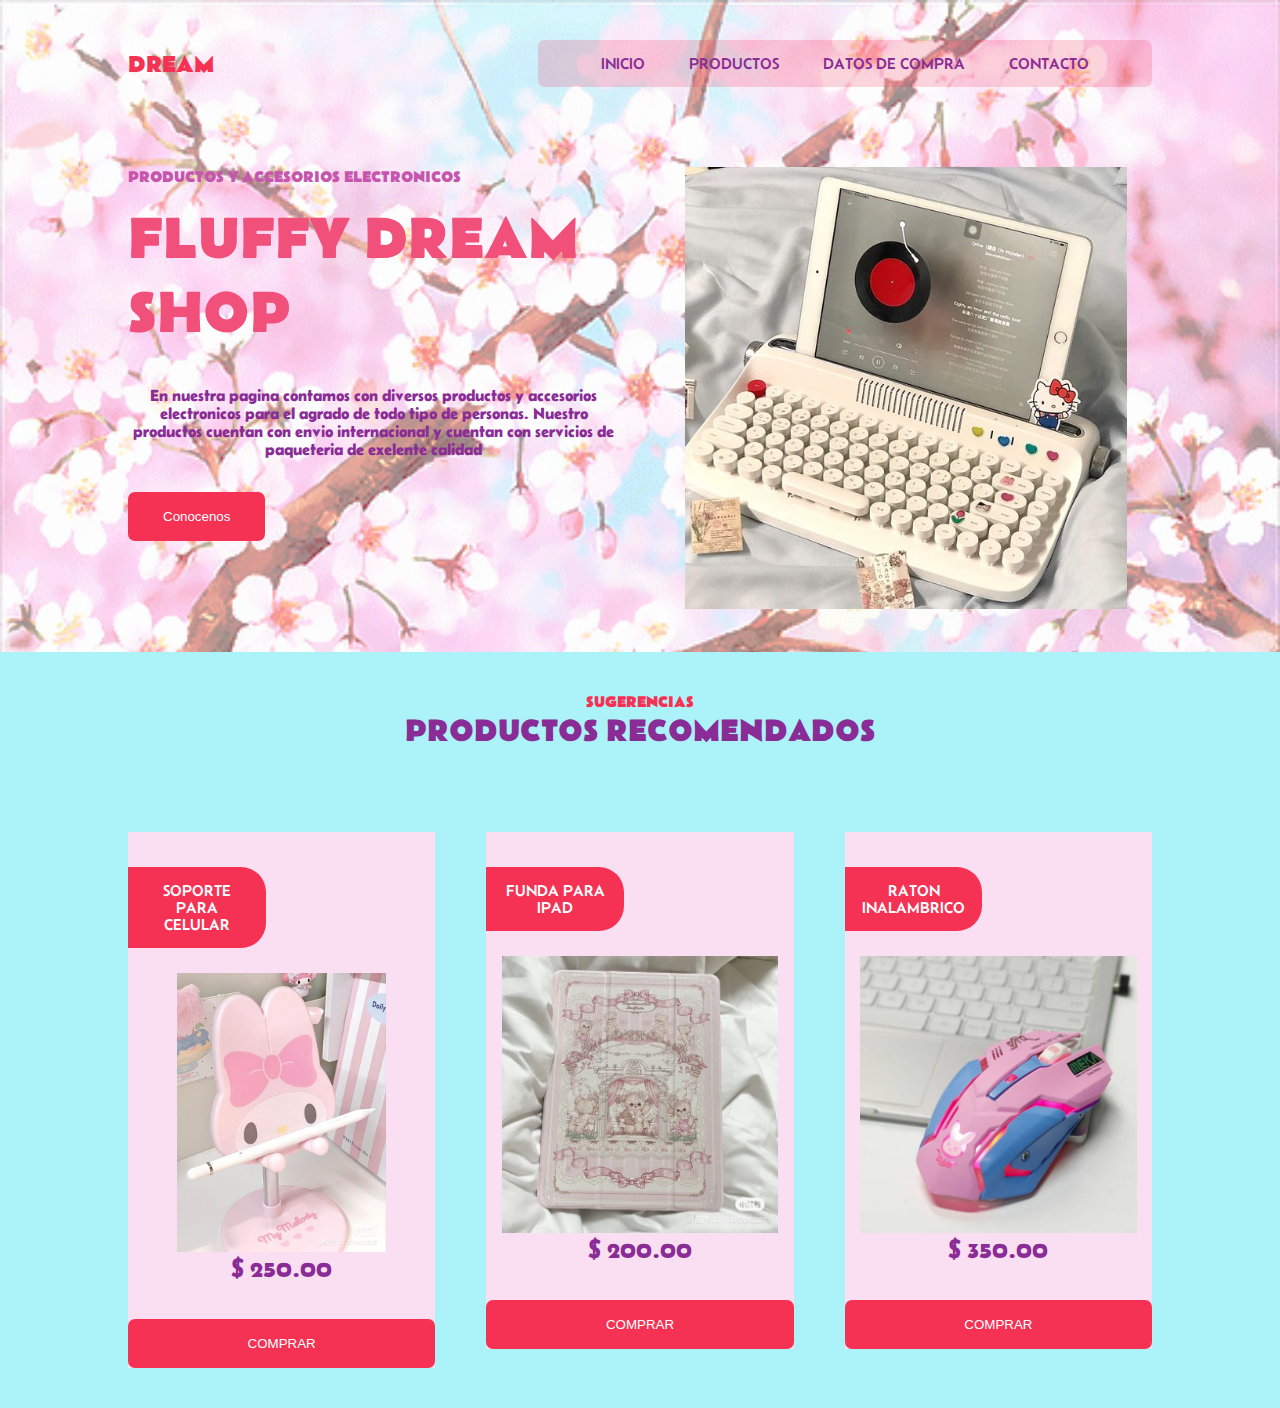
<file: index.html>
<!DOCTYPE html>
<html>
<head>
	<meta charset="utf-8">
	<meta name="viewport" content="width=device-width, initial-scale=1">
	<title>Fluffy Dream Shop</title>

    <link rel="stylesheet" type="text/css" href="css/estilos.css">
	<link rel="preconnect" href="https://fonts.googleapis.com">
    <link rel="preconnect" href="https://fonts.gstatic.com" crossorigin>
    <link href="https://fonts.googleapis.com/css2?family=Belanosima:wght@400;600;700&display=swap" rel="stylesheet">
</head>
<body>

 <header class="bloque header">
 	<div class="centrar">
 		<div class="logo">
 			<h2>DREAM</h2>
 		</div>
 		<nav class="menu-principal">
 		  <ul>
 			 <li><a href="">INICIO</a></li>
 			 <li><a href="productos.html">PRODUCTOS</a></li>
 			 <li><a href="Formulario.html">DATOS DE COMPRA</a></li>
 			 <li><a href="contacto.html">CONTACTO</a></li>
 		  </ul>
 		</nav>
 	</div>

 	<div class="centrar">
 		<div class="izquierda">
 			<h4 class="subtitulo">PRODUCTOS Y ACCESORIOS ELECTRONICOS</h4> <br>

 			<h1 class="titulo-principal">FLUFFY DREAM SHOP</h1> <br>
 			
 			<br>

 			<p class="descripcion">

 			   En nuestra pagina contamos con diversos productos y accesorios electronicos para el agrado de todo tipo de personas. Nuestro productos cuentan con envio internacional y cuentan con servicios de paqueteria de exelente calidad

 			</p>

 			<br><br>
            <a href="contacto.html">
            <input type="submit" name="sugerencias" value="Conocenos" class="boton">
            </a>

 		</div>

 		<div class="derecha">
 			<img src="imagenes/presentacion.jpg" class="present">
 		</div>
 	</div>
 </header>

 <div class="bloque-paneles">

 	<div class="centrar">
 		<h4 class="texto-rojo">SUGERENCIAS</h4>
 		<h1 class="principal">PRODUCTOS RECOMENDADOS</h1>
 	</div>

 	<div class="centrar contenedor">
 		<div class="plan">
 			<div class="titulo-plan">SOPORTE PARA CELULAR</div> <br>
 			<img src="imagenes/soporte.jpg" class="img-plans"> <br>
 			<h2 class="precio">$ 250.00</h2> <br> <br>

                        <a href="Formulario.html">
 			<input type="submit" name="COMPRAS" value="COMPRAR" class="boton-plan">
                        </a>
 		</div>

 		<div class="plan">
 			<div class="titulo-plan">FUNDA PARA IPAD</div> <br>
 			<img src="imagenes/ipad.jpg" class="img-plan"> <br>
 			<h2 class="precio">$ 200.00</h2> <br> <br>

                        <a href="Formulario.html">
 			<input type="submit" name="COMPRAS" value="COMPRAR" class="boton-plan">
                        </a>
 		</div>

 		<div class="plan">
 			<div class="titulo-plan">RATON INALAMBRICO</div> <br>
 			<img src="imagenes/raton.jpg" class="img-plan"> <br>
 			<h2 class="precio">$ 350.00</h2> <br> <br>

                        <a href="Formulario.html">
 			<input type="submit" name="COMPRAS" value="COMPRAR" class="boton-plan">
                        </a>
 		</div>
 	</div>
 </div>

</body>
</html>
</file>
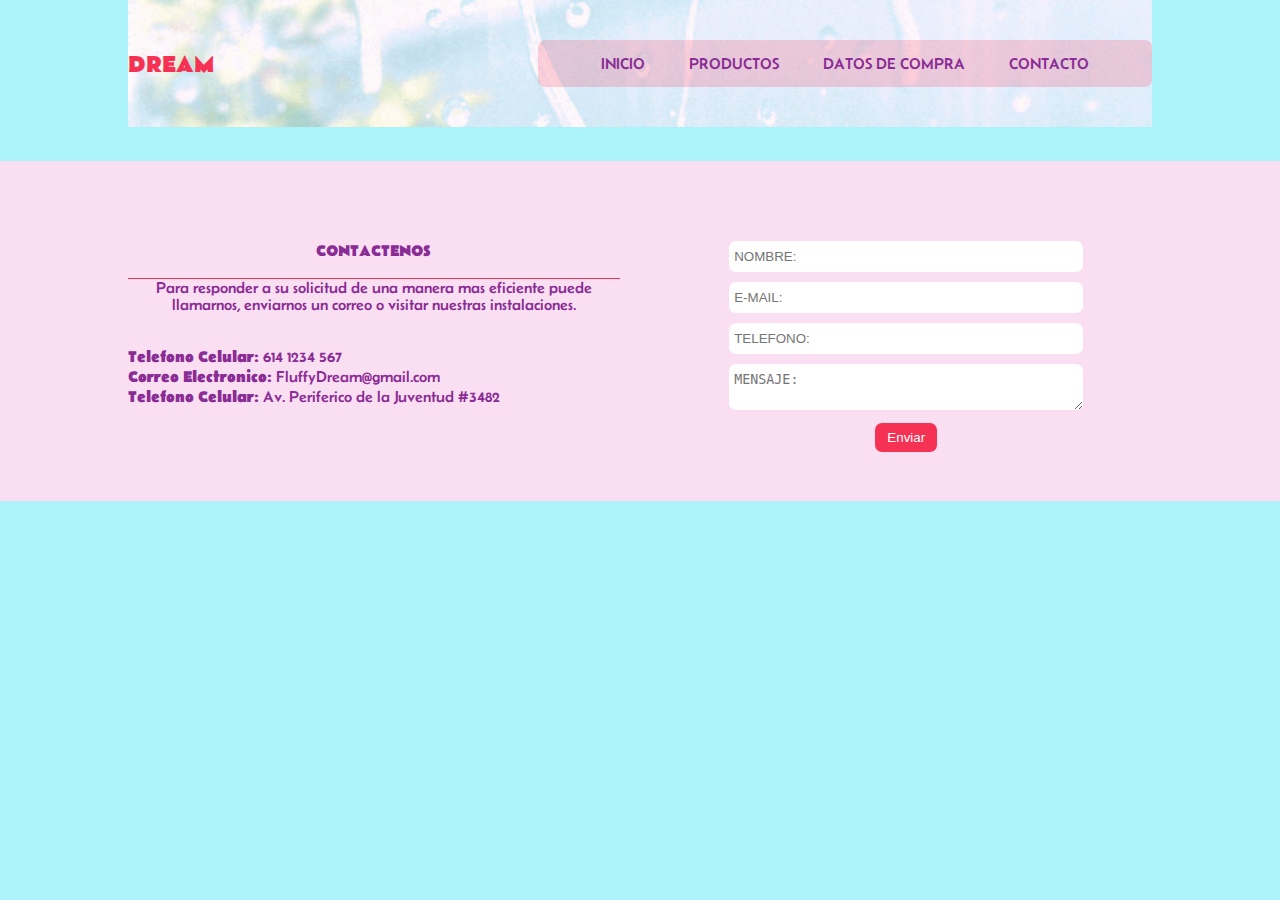
<file: contacto.html>
<!DOCTYPE html>
<html>
<head>
	 <meta charset="utf-8">
	 <meta name="viewport" content="width=device-width, initial-scale=1">
	 <title>Fluffy Dream Shop</title>
	 <link rel="stylesheet" type="text/css" href="css/estilos.css">
     <link rel="preconnect" href="https://fonts.googleapis.com">
     <link rel="preconnect" href="https://fonts.gstatic.com" crossorigin>
     <link href="https://fonts.googleapis.com/css2?family=Belanosima:wght@400;600;700&display=swap" rel="stylesheet">
</head>
<body bgcolor="#B8F0F8">

  <header class="bloque-header3">
    <div class="centrar">
      <div class="logo">
        <h2>DREAM</h2>
      </div>
      <nav class="menu-principal">
        <ul>
         <li><a href="index.html">INICIO</a></li>
         <li><a href="productos.html">PRODUCTOS</a></li>
         <li><a href="Formulario.html">DATOS DE COMPRA</a></li>
         <li><a href="contacto.html">CONTACTO</a></li>
        </ul>
      </nav>
    </div> 
  </header> </br> </br>

  <div class="bloque-contacto">
  	<div class="centrar">
  	   <div class="izquierda">
  	   	<h4>CONTACTENOS</h4> <br>
  	   	<p>
  	   		Para responder a su solicitud de una manera mas eficiente puede llamarnos, enviarnos un correo o visitar nuestras instalaciones.
  	   	</p> <br> <br>

  	   	<ul>
  	   		<li><b>Telefono Celular:</b> 614 1234 567</li>
  	   		<li><b>Correo Electronico:</b> FluffyDream@gmail.com</li>
  	   		<li><b>Telefono Celular:</b> Av. Periferico de la Juventud #3482</li>
  	   	</ul>
  	   </div>

  	   <div class="derecha">
  	   	<form action="#" method="post">
  	   		<input type="text" name="" class="entrada-form" placeholder="NOMBRE: ">
  	   		<input type="text" name="" class="entrada-form" placeholder="E-MAIL: ">
  	   		<input type="tel" name="" class="entrada-form" placeholder="TELEFONO: ">
  	   		<textarea name="" class="entrada-form" placeholder="MENSAJE:"></textarea> <br>	

  	   		<input type="submit" name="" value="Enviar" class="boton-contact">	  	   		
  	   	</form>
  	   </div>
  	</div>
  </div>

</body>
</html>
</file>
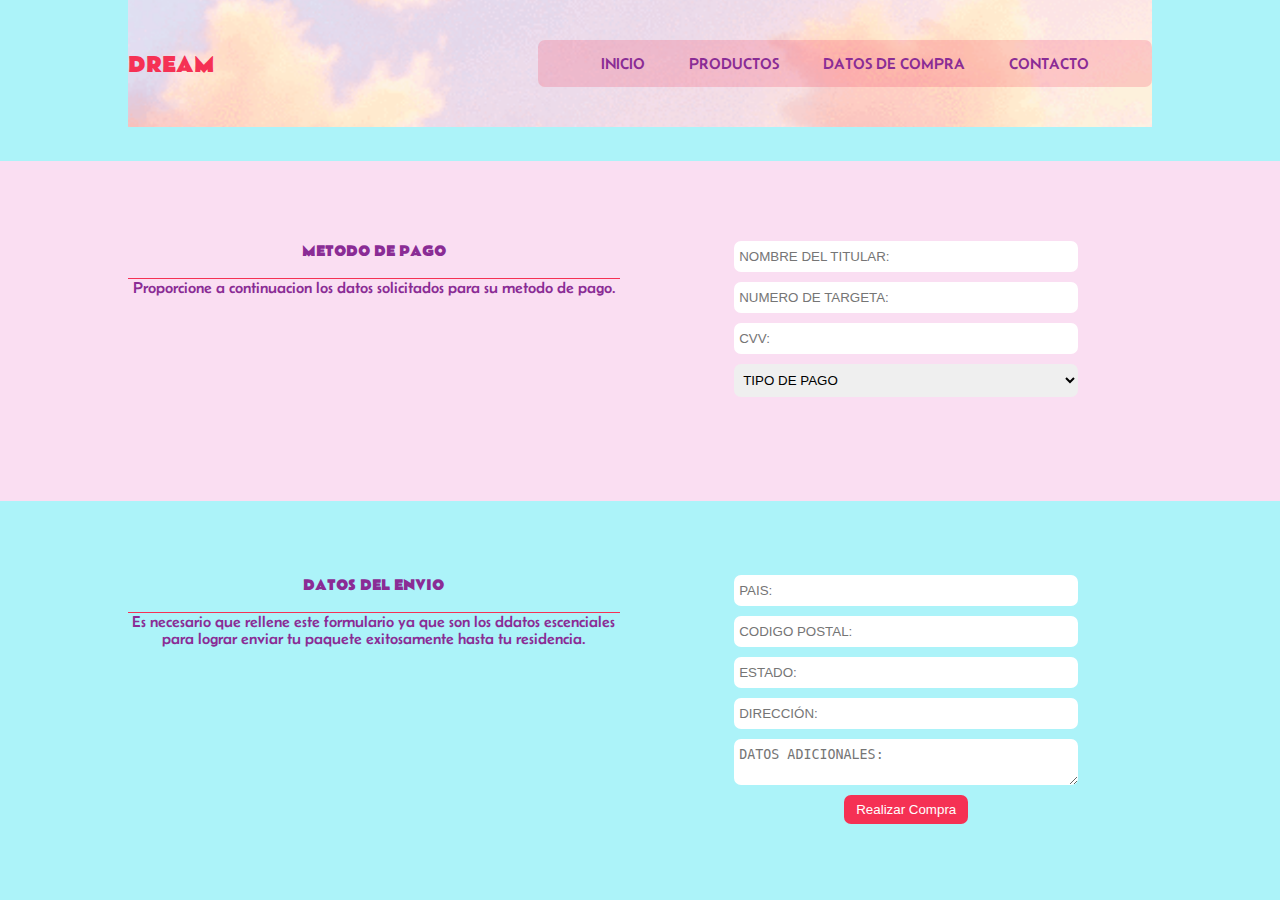
<file: Formulario.html>
<html>

 <head>

  <title> Fluffy Dream Shop </title>
     <link rel="stylesheet" type="text/css" href="css/estilos.css">
     <link rel="preconnect" href="https://fonts.googleapis.com">
     <link rel="preconnect" href="https://fonts.gstatic.com" crossorigin>
     <link href="https://fonts.googleapis.com/css2?family=Belanosima:wght@400;600;700&display=swap" rel="stylesheet">  

 </head>

 <body bgcolor= "#B8F0F8">

  <header class="bloque-header4">
    <div class="centrar">
      <div class="logo">
        <h2>DREAM</h2>
      </div>
      <nav class="menu-principal">
        <ul>
         <li><a href="index.html">INICIO</a></li>
         <li><a href="productos.html">PRODUCTOS</a></li>
         <li><a href="Formulario.html">DATOS DE COMPRA</a></li>
         <li><a href="contacto.html">CONTACTO</a></li>
        </ul>
      </nav>
    </div> 
  </header> </br> </br>

    <div class="bloque-pago">

      <div class="centrar">

       <div class="izquierda">
        <h4>METODO DE PAGO</h4> <br>
        <p>
          Proporcione a continuacion los datos solicitados para su metodo de pago.
        </p>
       </div>

       <div class="derecha">
        <form action="#" method="post">
          <input type="text" name="" class="entrada-form" placeholder="NOMBRE DEL TITULAR: ">
          <input type="text" name="" class="entrada-form" placeholder="NUMERO DE TARGETA: ">
          <input type="text" name="" class="entrada-form" placeholder="CVV: ">
          <select name="targeta" class="entrada-form">
             <option selected>TIPO DE PAGO</option>
             <option>VISA</option>
             <option>MASTERKARD</option>
          </select> <br>              
        </form>
       </div>

      </div>
     </div>
  </div> <br> <br>

    <div class="bloque-envio">
    <div class="centrar">
       <div class="izquierda">
        <h4>DATOS DEL ENVIO</h4> <br>
        <p>
          Es necesario que rellene este formulario ya que son los ddatos escenciales para lograr enviar tu paquete exitosamente hasta tu residencia.
        </p>
       </div>

       <div class="derecha">
        <form action="#" method="post">
          <input type="text" name="" class="entrada-form" placeholder="PAIS: ">
          <input type="text" name="" class="entrada-form" placeholder="CODIGO POSTAL: ">
          <input type="text" name="" class="entrada-form" placeholder="ESTADO: ">
          <input type="text" name="" class="entrada-form" placeholder="DIRECCI&Oacute;N: ">
          <textarea name="" class="entrada-form" placeholder="DATOS ADICIONALES:"></textarea> <br>
          <input type="submit" name="" value="Realizar Compra" class="boton-contact">            
        </form>
       </div>
    </div>
  </div>
 
</body>

</html>
</file>
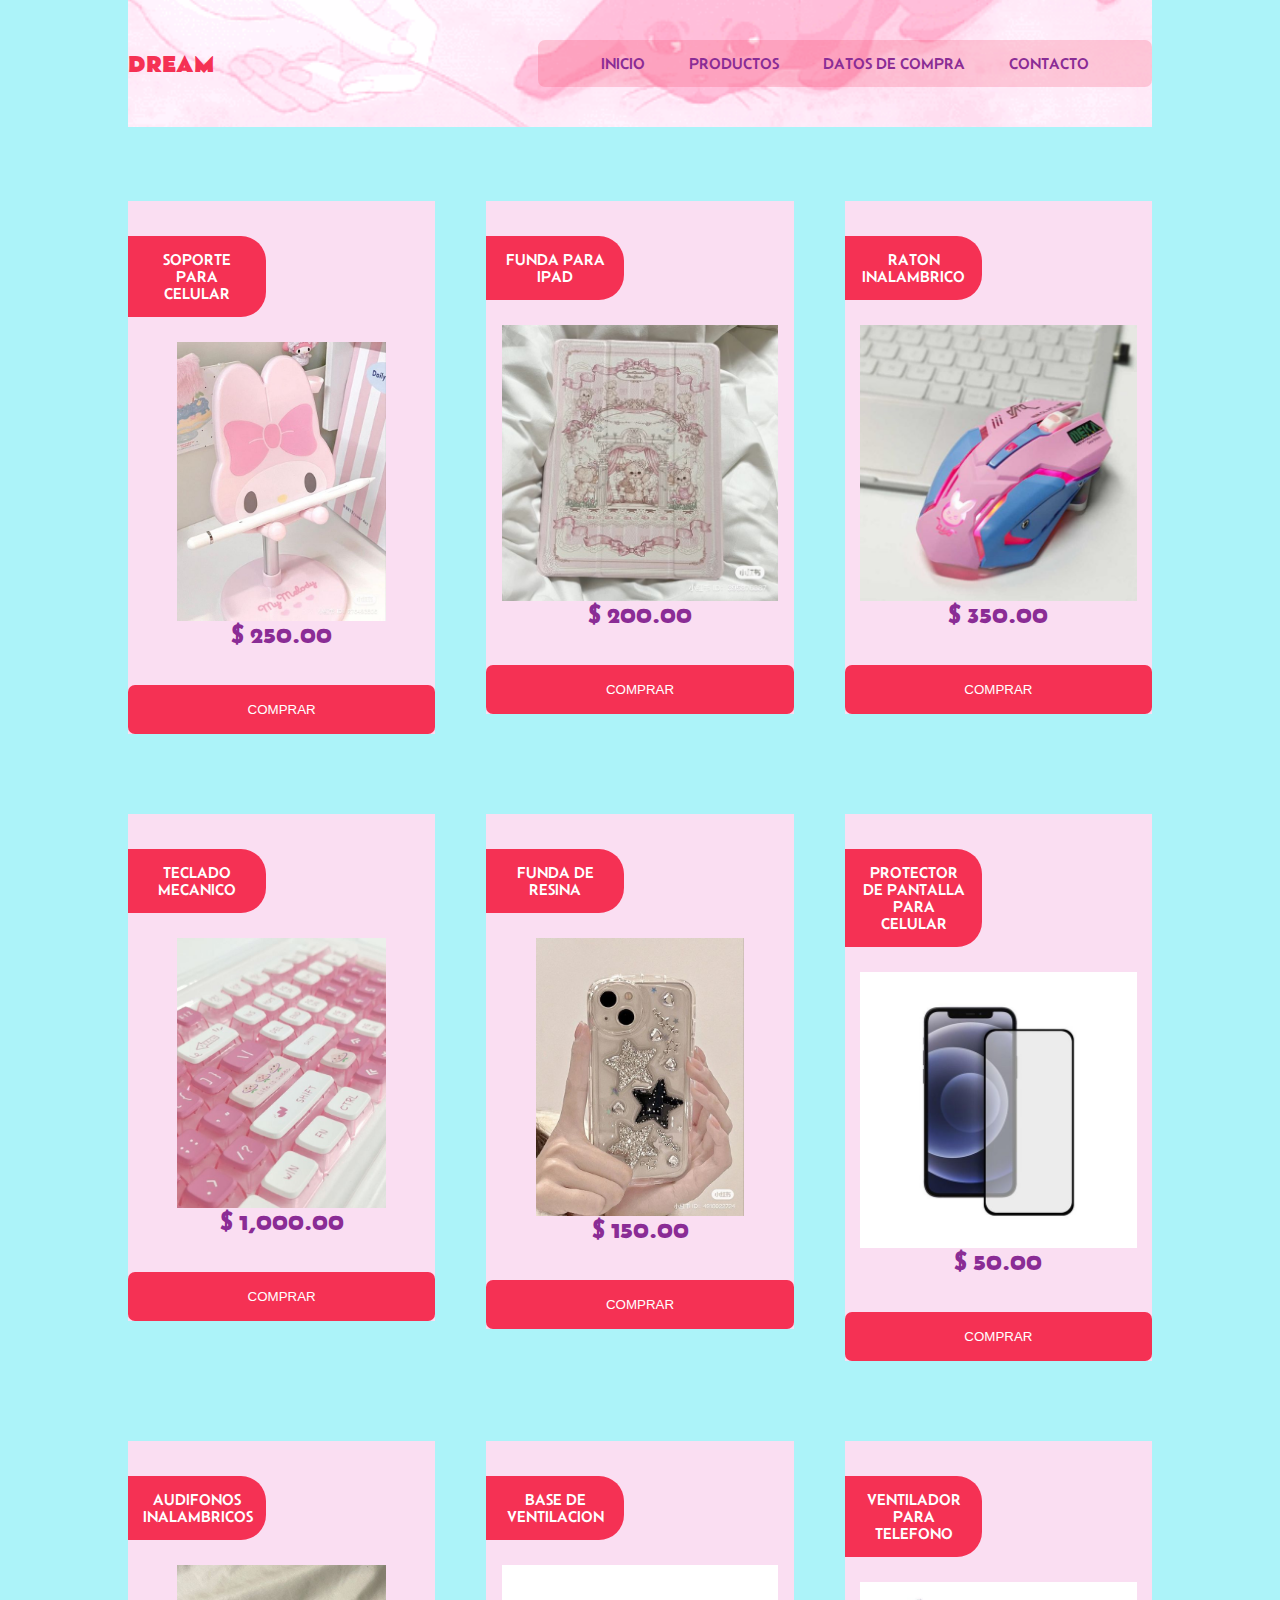
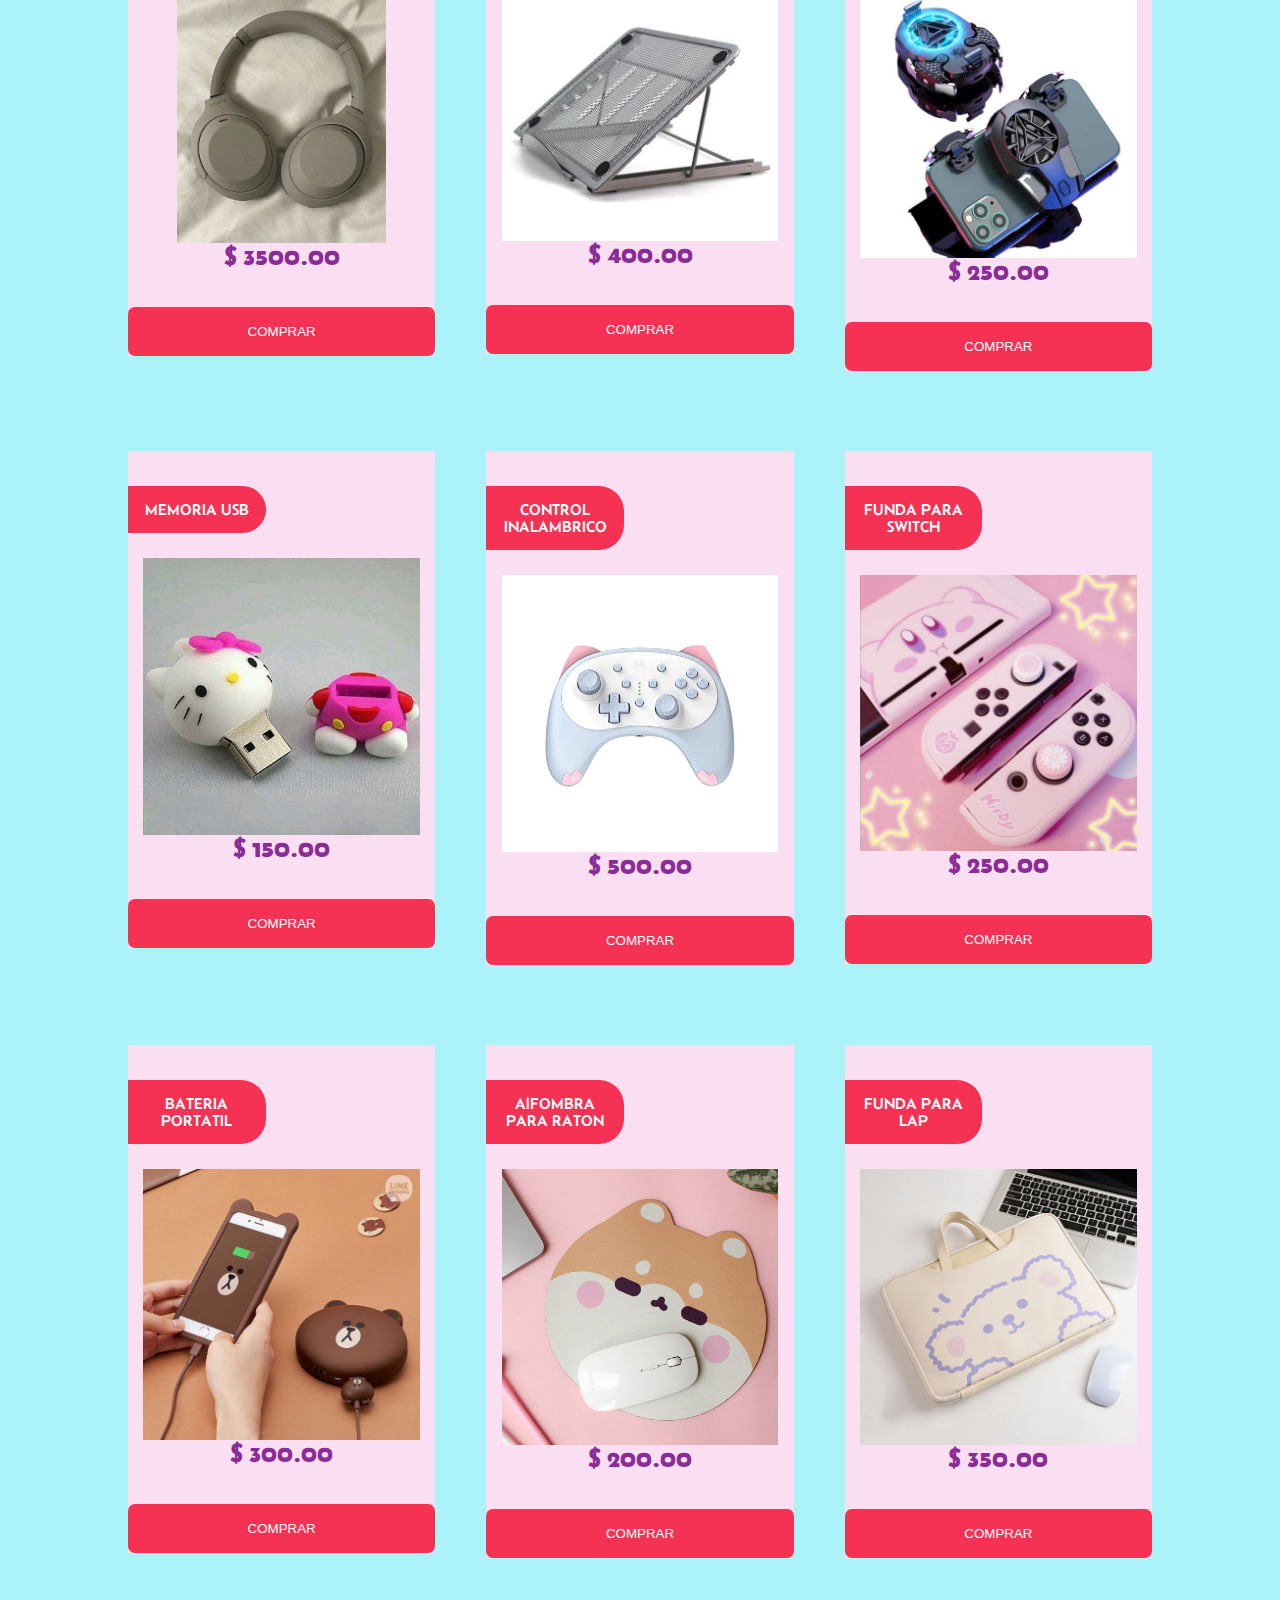
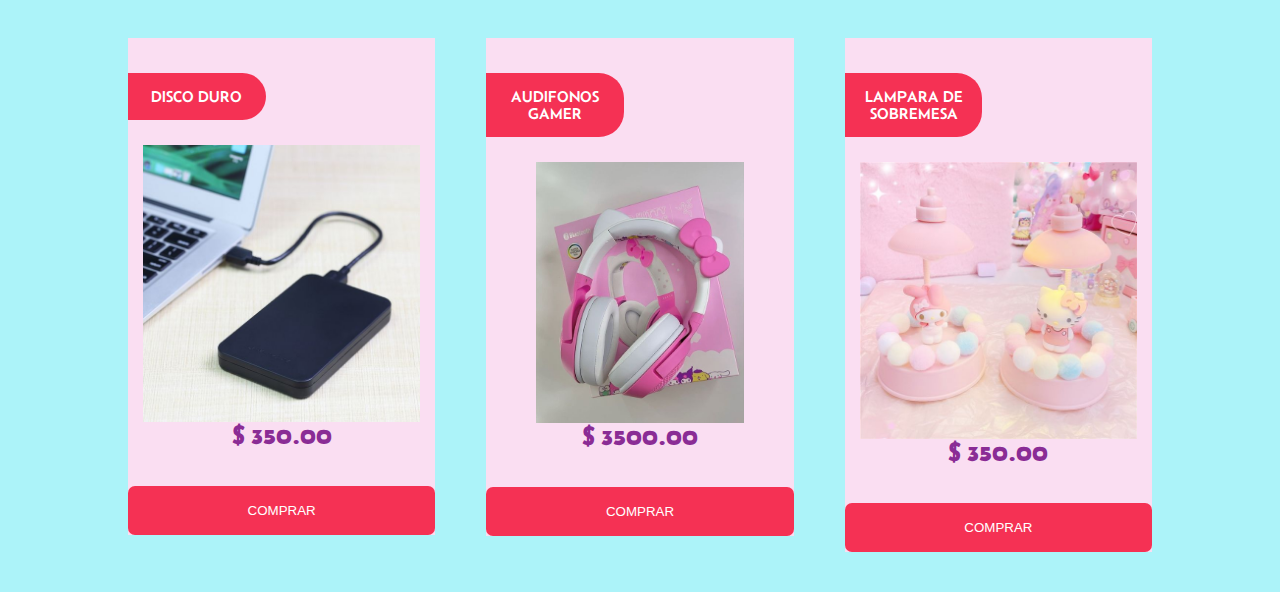
<file: productos.html>
<html>

   <head>
     <title> Fluffy Dream Shop </title>
     <link rel="stylesheet" type="text/css" href="css/estilos.css">
     <link rel="preconnect" href="https://fonts.googleapis.com">
     <link rel="preconnect" href="https://fonts.gstatic.com" crossorigin>
     <link href="https://fonts.googleapis.com/css2?family=Belanosima:wght@400;600;700&display=swap" rel="stylesheet">
    </head>

   <body bgcolor="#B8F0F8">

 <header class="bloque-header2">
    <div class="centrar">
      <div class="logo">
        <h2>DREAM</h2>
      </div>
      <nav class="menu-principal">
        <ul>
         <li><a href="index.html">INICIO</a></li>
         <li><a href="productos.html">PRODUCTOS</a></li>
         <li><a href="Formulario.html">DATOS DE COMPRA</a></li>
         <li><a href="contacto.html">CONTACTO</a></li>
        </ul>
      </nav>
    </div> 
  </header> </br> </br>

  <div class="centrar contenedor">
    <div class="plan">
      <div class="titulo-plan">SOPORTE PARA CELULAR</div> <br>
      <img src="imagenes/soporte.jpg" class="img-plans"> <br>
      <h2 class="precio">$ 250.00</h2> <br> <br>

      <a href="Formulario.html">
      <input type="submit" name="COMPRAS" value="COMPRAR" class="boton-plan">
      </a>
    </div>

    <div class="plan">
      <div class="titulo-plan">FUNDA PARA IPAD</div> <br>
      <img src="imagenes/ipad.jpg" class="img-plan"> <br>
      <h2 class="precio">$ 200.00</h2> <br> <br>

      <a href="Formulario.html">
      <input type="submit" name="COMPRAS" value="COMPRAR" class="boton-plan">
      </a>
    </div>

    <div class="plan">
      <div class="titulo-plan">RATON INALAMBRICO</div> <br>
      <img src="imagenes/raton.jpg" class="img-plan"> <br>
      <h2 class="precio">$ 350.00</h2> <br> <br>

      <a href="Formulario.html">
      <input type="submit" name="COMPRAS" value="COMPRAR" class="boton-plan">
      </a>
    </div>
  </div>

    <div class="centrar contenedor">
    <div class="plan">
      <div class="titulo-plan">TECLADO MECANICO</div> <br>
      <img src="imagenes/teclado.jpg" class="img-plans"> <br>
      <h2 class="precio">$ 1,000.00</h2> <br> <br>

      <a href="Formulario.html">
      <input type="submit" name="COMPRAS" value="COMPRAR" class="boton-plan">
      </a>
    </div>

    <div class="plan">
      <div class="titulo-plan">FUNDA DE RESINA</div> <br>
      <img src="imagenes/resina.jpg" class="img-plans"> <br>
      <h2 class="precio">$ 150.00</h2> <br> <br>

      <a href="Formulario.html">
      <input type="submit" name="COMPRAS" value="COMPRAR" class="boton-plan">
      </a>
    </div>

    <div class="plan">
      <div class="titulo-plan">PROTECTOR DE PANTALLA PARA CELULAR</div> <br>
      <img src="imagenes/cristal.jpg" class="img-plan"> <br>
      <h2 class="precio">$ 50.00</h2> <br> <br>

      <a href="Formulario.html">
      <input type="submit" name="COMPRAS" value="COMPRAR" class="boton-plan">
      </a>
    </div>
  </div>

    <div class="centrar contenedor">
    <div class="plan">
      <div class="titulo-plan">AUDIFONOS INALAMBRICOS</div> <br>
      <img src="imagenes/audifonos.jpg" class="img-plans"> <br>
      <h2 class="precio">$ 3500.00</h2> <br> <br>

      <a href="Formulario.html">
      <input type="submit" name="COMPRAS" value="COMPRAR" class="boton-plan">
      </a>
    </div>

    <div class="plan">
      <div class="titulo-plan">BASE DE VENTILACION</div> <br>
      <img src="imagenes/base.jpg" class="img-plan"> <br>
      <h2 class="precio">$ 400.00</h2> <br> <br>

      <a href="Formulario.html">
      <input type="submit" name="COMPRAS" value="COMPRAR" class="boton-plan">
      </a>
    </div>

    <div class="plan">
      <div class="titulo-plan">VENTILADOR PARA TELEFONO</div> <br>
      <img src="imagenes/cooler.jpg" class="img-plan"> <br>
      <h2 class="precio">$ 250.00</h2> <br> <br>

      <a href="Formulario.html">
      <input type="submit" name="COMPRAS" value="COMPRAR" class="boton-plan">
      </a>
    </div>
  </div>

    <div class="centrar contenedor">
    <div class="plan">
      <div class="titulo-plan">MEMORIA USB</div> <br>
      <img src="imagenes/usb.jpg" class="img-plan"> <br>
      <h2 class="precio">$ 150.00</h2> <br> <br>

      <a href="Formulario.html">
      <input type="submit" name="COMPRAS" value="COMPRAR" class="boton-plan">
      </a>
    </div>

    <div class="plan">
      <div class="titulo-plan">CONTROL INALAMBRICO</div> <br>
      <img src="imagenes/control.jpg" class="img-plan"> <br>
      <h2 class="precio">$ 500.00</h2> <br> <br>

      <a href="Formulario.html">
      <input type="submit" name="COMPRAS" value="COMPRAR" class="boton-plan">
      </a>
    </div>

    <div class="plan">
      <div class="titulo-plan">FUNDA PARA SWITCH</div> <br>
      <img src="imagenes/nintendo.jpg" class="img-plan"> <br>
      <h2 class="precio">$ 250.00</h2> <br> <br>

      <a href="Formulario.html">
      <input type="submit" name="COMPRAS" value="COMPRAR" class="boton-plan">
      </a>
    </div>
  </div>

    <div class="centrar contenedor">
    <div class="plan">
      <div class="titulo-plan">BATERIA PORTATIL</div> <br>
      <img src="imagenes/bateria.jpg" class="img-plan"> <br>
      <h2 class="precio">$ 300.00</h2> <br> <br>

      <a href="Formulario.html">
      <input type="submit" name="COMPRAS" value="COMPRAR" class="boton-plan">
      </a>
    </div>

    <div class="plan">
      <div class="titulo-plan">AlFOMBRA PARA RATON</div> <br>
      <img src="imagenes/pad.jpg" class="img-plan"> <br>
      <h2 class="precio">$ 200.00</h2> <br> <br>

      <a href="Formulario.html">
      <input type="submit" name="COMPRAS" value="COMPRAR" class="boton-plan">
      </a>
    </div>

    <div class="plan">
      <div class="titulo-plan">FUNDA PARA LAP</div> <br>
      <img src="imagenes/fundalap.jpg" class="img-plan"> <br>
      <h2 class="precio">$ 350.00</h2> <br> <br>

      <a href="Formulario.html">
      <input type="submit" name="COMPRAS" value="COMPRAR" class="boton-plan">
      </a>
    </div>
  </div>

    <div class="centrar contenedor">
    <div class="plan">
      <div class="titulo-plan">DISCO DURO</div> <br>
      <img src="imagenes/disco.jpg" class="img-plan"> <br>
      <h2 class="precio">$ 350.00</h2> <br> <br>

      <a href="Formulario.html">
      <input type="submit" name="COMPRAS" value="COMPRAR" class="boton-plan">
      </a>
    </div>

    <div class="plan">
      <div class="titulo-plan">AUDIFONOS GAMER</div> <br>
      <img src="imagenes/audio.jpg" class="img-plans"> <br>
      <h2 class="precio">$ 3500.00</h2> <br> <br>

      <a href="Formulario.html">
      <input type="submit" name="COMPRAS" value="COMPRAR" class="boton-plan">
      </a>
    </div>

    <div class="plan">
      <div class="titulo-plan">LAMPARA DE SOBREMESA</div> <br>
      <img src="imagenes/lampara.jpg" class="img-plan"> <br>
      <h2 class="precio">$ 350.00</h2> <br> <br>

      <a href="Formulario.html">
      <input type="submit" name="COMPRAS" value="COMPRAR" class="boton-plan">
      </a>
    </div>
  </div>

   </body>

</html>
</file>
<file: css/estilos.css>
*{
	margin: 0; padding: 0;
}

body{
	font-family: 'Belanosima', sans-serif;
	background: #ACF3F9;
}

.bloque{
	width: 100%;
	height: auto;
	overflow: hidden;

}

.header{
	background-image: url('../imagenes/fondo3.gif');
	background-size: 100%;
	background-repeat: no-repeat;
}

.bloque-header2{
	background-image: url('../imagenes/fondo4.gif');
	background-size: 100%;
	background-repeat: no-repeat;
	background-position: center;
	background-size: 80%;
}

.centrar{
	width: 80%;
	height: auto;
	overflow: hidden;
    border: 0px solid red;
    margin: auto;
    text-align: center;
    padding: 40px 0px;
}

.logo{
	width: 30%;
	color: #F53154; margin-top: 10px;
	float: left;
	text-align: left;
}

.menu-principal{
	width: 60%;
	float: right;
	border: 0px solid #E3DA27;
	background: rgba(245, 49, 84, 0.2);
	border-radius: 7px;
}

.menu-principal ul{}

.menu-principal ul li{
	list-style: none;
	display: inline-block;
	padding: 15px 20px;
}

.menu-principal ul li a{
	text-decoration: none;
	color: #8A2C95;
}

/* izquierda y derecha */

.izquierda, .derecha{
	width: 48%;
	height: auto; overflow: hidden;
	border: 0px solid white;
	display: inline-block;
}

.izquierda{ float:left; text-align:left; }

.subtitulo{
	color: #C656AD;
}

.titulo-principal{
	color: #F05079;
	font-size: 60px;
}

.descripcion{
	color: #8A2C95;
	font-weight: 600;
}

.boton{
	padding: 17px 35px;
	background: #F53154;
	color: white;
	border-radius: 7px;
	border: 0px;
}

.derecha{ float:right; }

.present{
	width: 90%;
}

/*-------productos-------*/

.bloque-paneles{
	background: #ACF3F9;
}

.plan{
	width: 30%;
	height: auto; overflow: hidden;
	background: #FADEF2;
}

.img-plan{
	width: 90%;
}

.img-plans{
	width: 68%;
}

.contenedor{
	display: flex;
	flex-wrap: wrap;
	justify-content: space-between;
	align-items: baseline;
}

.boton-plan{
	padding: 17px 35px;
	background: #F53154;
	color: white;
	border: 0px;
	border-radius: 7px;
	width: 100%;
}

.titulo-plan{
	padding: 15px;
	background: #F53154;
	color: white;
	float: left;
	width: 35%;
	border-radius: 0px 25px 25px 0px;
	margin-top: 35px;
	margin-bottom: 25px;
}

.principal, .precio{
	color: #8A2C95;
}

.texto-rojo{
	color: #F53154;
}

/*------Contacto------*/

.bloque-contacto{
	height: 260px;
	width: 100%;
	padding: 40px 0px;
	background-color: #FADEF2;
}

.bloque-contacto .centrar .izquierda{
	color: #8A2C95;
}

.bloque-contacto .centrar .izquierda h4,p{
	text-align: center;
}

.bloque-contacto .centrar .izquierda p{
	border-top: 1px solid #F53154;
}

.entrada-form{
	width: 70%;
	padding: 8px 5px;
	border-radius: 7px;
	border: 0px;
	margin-bottom: 10px;
}

.boton-contact{
	padding: 7px 12px;
	background: #F53154;
	color: white;
	border: 0px;
	border-radius: 7px;
}

.bloque-header3{
	background-image: url('../imagenes/fondo5.gif');
	background-size: 100%;
	background-repeat: no-repeat;
	background-position: center;
	background-size: 80%;
}

/* Datos de compra */

.bloque-pago{
	height: 260px;
	width: 100%;
	padding: 40px 0px;
	background-color: #FADEF2;
}

.bloque-pago .centrar .izquierda{
	color: #8A2C95;
}

.bloque-pago .centrar .izquierda h4,p{
	text-align: center;
}

.bloque-pago .centrar .izquierda p{
	border-top: 1px solid #F53154;
}

.bloque-pago .izquierda .derecha{
	width: 48%;
	height: auto; overflow: hidden;
	border: 0px solid white;
	display: inline-block;
}

.bloque-envio .centrar .izquierda{
	color: #8A2C95;
}

.bloque-envio .centrar .izquierda h4,p{
	text-align: center;
}

.bloque-envio .centrar .izquierda p{
	border-top: 1px solid #F53154;
}

.bloque-header4{
	background-image: url('../imagenes/fondo6.gif');
	background-size: 100%;
	background-repeat: no-repeat;
	background-position: center;
	background-size: 80%;
}
</file>
